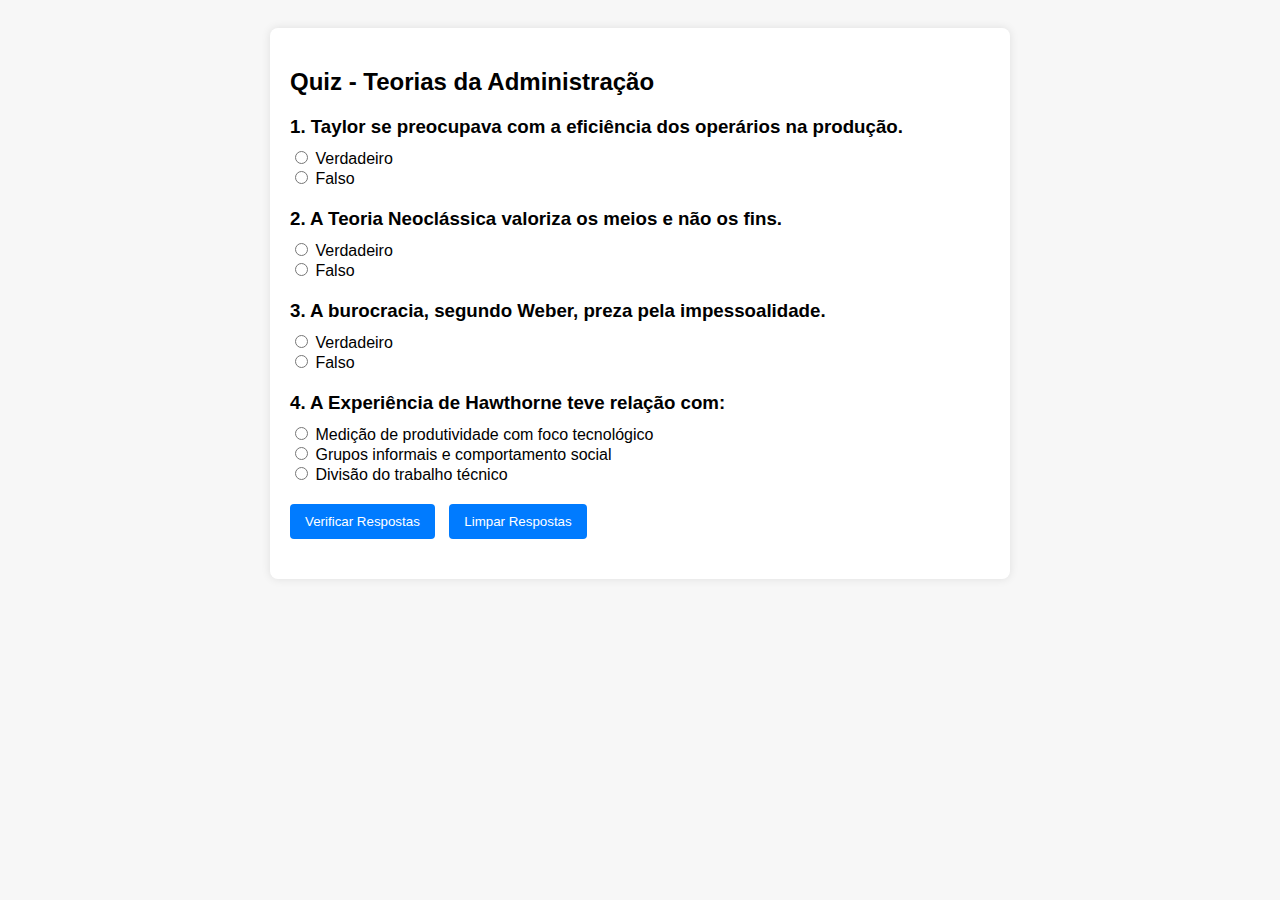
<file: index.html>
<!DOCTYPE html>
<html lang="pt-BR">
<head>
  <meta charset="UTF-8" />
  <meta name="viewport" content="width=device-width, initial-scale=1.0" />
  <title>Quiz - Teorias da Administração</title>
  <link rel="manifest" href="manifest.json">
  <script>
    if ("serviceWorker" in navigator) {
      navigator.serviceWorker.register("sw.js").then(() => {
        console.log("Service Worker registrado com sucesso.");
      });
    }
  </script>
  <link rel="stylesheet" href="style.css" />
</head>
<body>
  <div class="quiz-container">
    <h2>Quiz - Teorias da Administração</h2>
    <div id="questions"></div>
    <button onclick="checkAnswers()">Verificar Respostas</button>
    <button onclick="clearAnswers()">Limpar Respostas</button>
    <div class="result" id="result"></div>
  </div>
  <script src="script.js"></script>
</body>
</html>
</file>
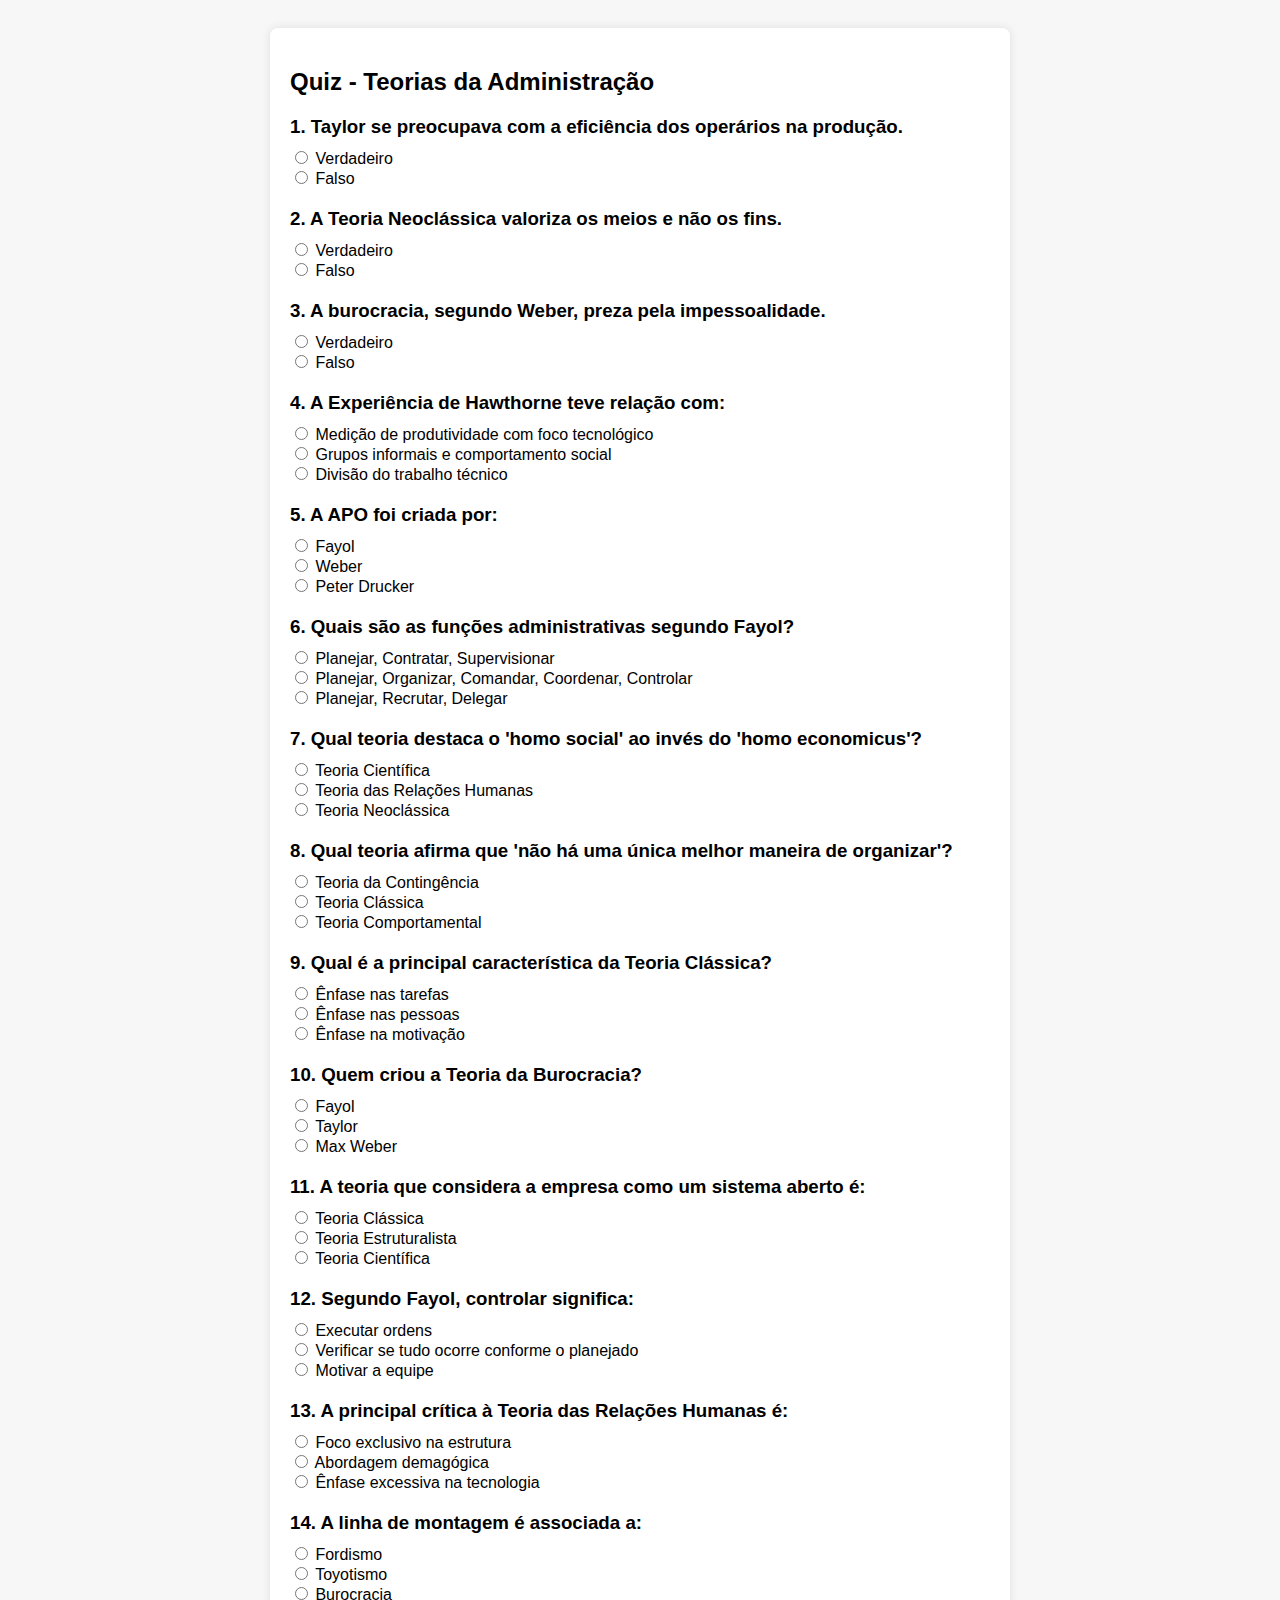
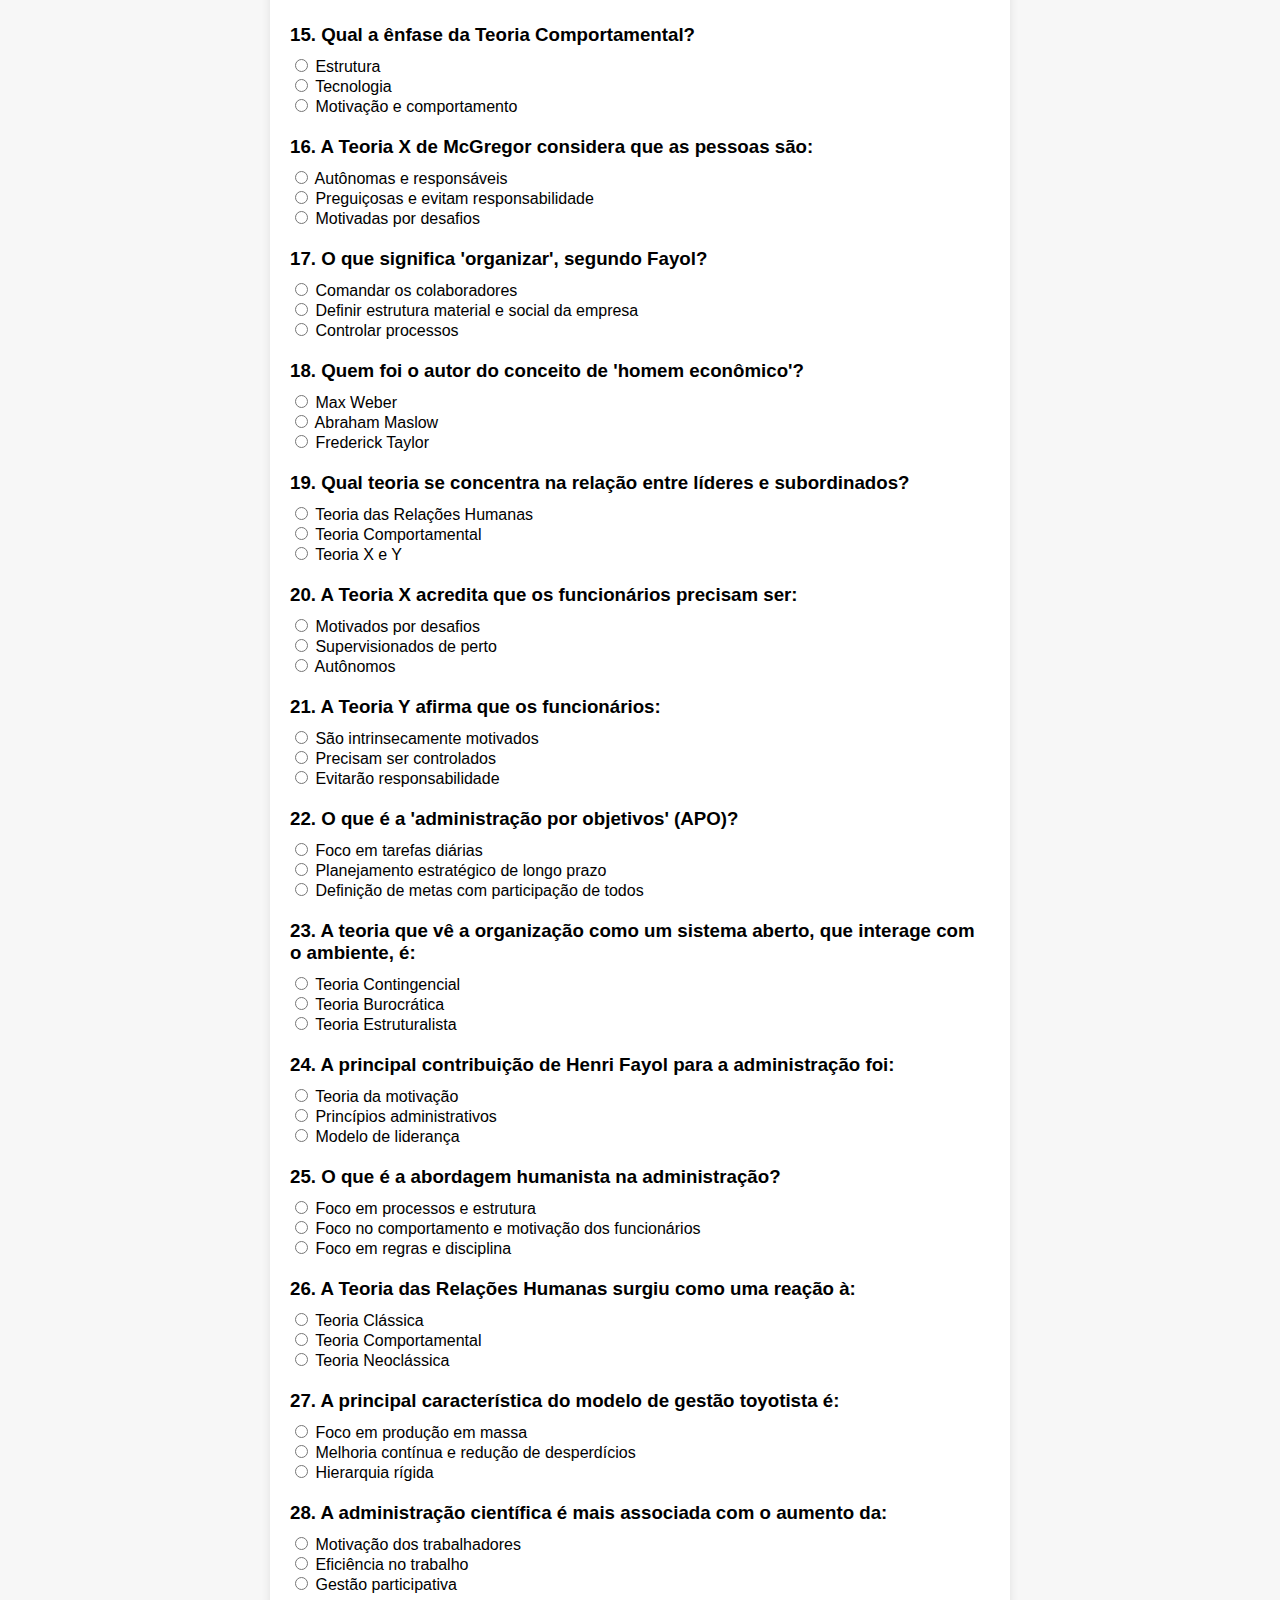
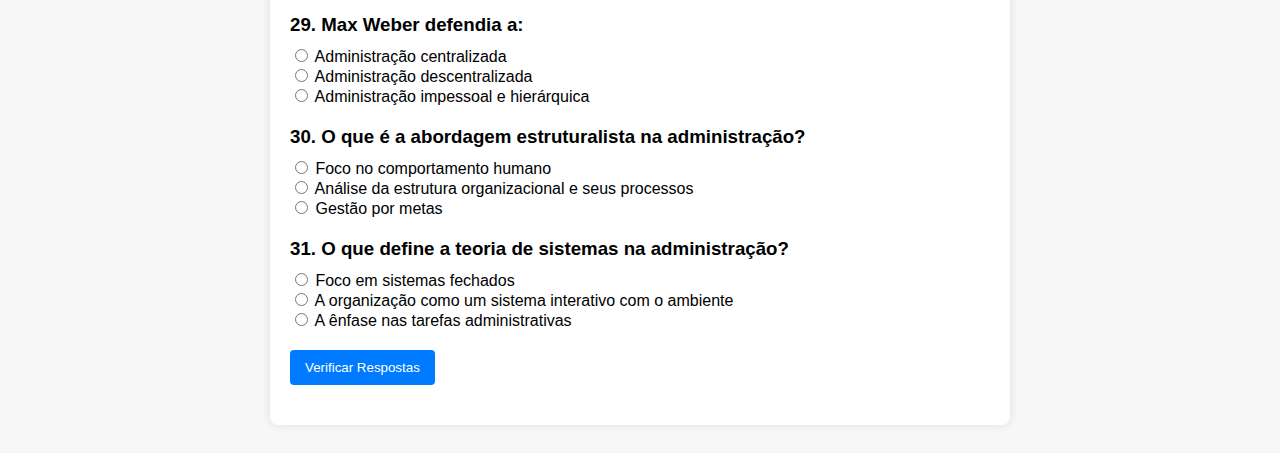
<file: !DOCTYPE html 3.html>
<!DOCTYPE html>
<html lang="pt-BR">
<head>
  <meta charset="UTF-8" />
  <meta name="viewport" content="width=device-width, initial-scale=1.0" />
  <title>Quiz - Teorias da Administração</title>
  <style>
    body {
      font-family: Arial, sans-serif;
      background-color: #f7f7f7;
      padding: 20px;
    }
    .quiz-container {
      max-width: 700px;
      margin: auto;
      background-color: white;
      padding: 20px;
      border-radius: 8px;
      box-shadow: 0 0 10px rgba(0,0,0,0.1);
    }
    .question {
      margin-bottom: 20px;
    }
    .question h3 {
      margin-bottom: 10px;
    }
    button {
      padding: 10px 15px;
      background-color: #007bff;
      color: white;
      border: none;
      border-radius: 4px;
      cursor: pointer;
    }
    button:hover {
      background-color: #0056b3;
    }
    .result {
      margin-top: 20px;
      font-weight: bold;
    }
  </style>
</head>
<body>
  <div class="quiz-container">
    <h2>Quiz - Teorias da Administração</h2>
    <div id="questions"></div>
    <button onclick="checkAnswers()">Verificar Respostas</button>
    <div class="result" id="result"></div>
  </div>
  <script>
    const questions = [
      { q: "Taylor se preocupava com a eficiência dos operários na produção.", options: ["Verdadeiro", "Falso"], correct: "Verdadeiro" },
      { q: "A Teoria Neoclássica valoriza os meios e não os fins.", options: ["Verdadeiro", "Falso"], correct: "Falso" },
      { q: "A burocracia, segundo Weber, preza pela impessoalidade.", options: ["Verdadeiro", "Falso"], correct: "Verdadeiro" },
      { q: "A Experiência de Hawthorne teve relação com:", options: ["Medição de produtividade com foco tecnológico", "Grupos informais e comportamento social", "Divisão do trabalho técnico"], correct: "Grupos informais e comportamento social" },
      { q: "A APO foi criada por:", options: ["Fayol", "Weber", "Peter Drucker"], correct: "Peter Drucker" },
      { q: "Quais são as funções administrativas segundo Fayol?", options: ["Planejar, Contratar, Supervisionar", "Planejar, Organizar, Comandar, Coordenar, Controlar", "Planejar, Recrutar, Delegar"], correct: "Planejar, Organizar, Comandar, Coordenar, Controlar" },
      { q: "Qual teoria destaca o 'homo social' ao invés do 'homo economicus'?", options: ["Teoria Científica", "Teoria das Relações Humanas", "Teoria Neoclássica"], correct: "Teoria das Relações Humanas" },
      { q: "Qual teoria afirma que 'não há uma única melhor maneira de organizar'?", options: ["Teoria da Contingência", "Teoria Clássica", "Teoria Comportamental"], correct: "Teoria da Contingência" },
      { q: "Qual é a principal característica da Teoria Clássica?", options: ["Ênfase nas tarefas", "Ênfase nas pessoas", "Ênfase na motivação"], correct: "Ênfase nas tarefas" },
      { q: "Quem criou a Teoria da Burocracia?", options: ["Fayol", "Taylor", "Max Weber"], correct: "Max Weber" },
      { q: "A teoria que considera a empresa como um sistema aberto é:", options: ["Teoria Clássica", "Teoria Estruturalista", "Teoria Científica"], correct: "Teoria Estruturalista" },
      { q: "Segundo Fayol, controlar significa:", options: ["Executar ordens", "Verificar se tudo ocorre conforme o planejado", "Motivar a equipe"], correct: "Verificar se tudo ocorre conforme o planejado" },
      { q: "A principal crítica à Teoria das Relações Humanas é:", options: ["Foco exclusivo na estrutura", "Abordagem demagógica", "Ênfase excessiva na tecnologia"], correct: "Abordagem demagógica" },
      { q: "A linha de montagem é associada a:", options: ["Fordismo", "Toyotismo", "Burocracia"], correct: "Fordismo" },
      { q: "Qual a ênfase da Teoria Comportamental?", options: ["Estrutura", "Tecnologia", "Motivação e comportamento"], correct: "Motivação e comportamento" },
      { q: "A Teoria X de McGregor considera que as pessoas são:", options: ["Autônomas e responsáveis", "Preguiçosas e evitam responsabilidade", "Motivadas por desafios"], correct: "Preguiçosas e evitam responsabilidade" },
      { q: "O que significa 'organizar', segundo Fayol?", options: ["Comandar os colaboradores", "Definir estrutura material e social da empresa", "Controlar processos"], correct: "Definir estrutura material e social da empresa" },
      { q: "Quem foi o autor do conceito de 'homem econômico'?", options: ["Max Weber", "Abraham Maslow", "Frederick Taylor"], correct: "Frederick Taylor" },
      { q: "Qual teoria se concentra na relação entre líderes e subordinados?", options: ["Teoria das Relações Humanas", "Teoria Comportamental", "Teoria X e Y"], correct: "Teoria das Relações Humanas" },
      { q: "A Teoria X acredita que os funcionários precisam ser:", options: ["Motivados por desafios", "Supervisionados de perto", "Autônomos"], correct: "Supervisionados de perto" },
      { q: "A Teoria Y afirma que os funcionários:", options: ["São intrinsecamente motivados", "Precisam ser controlados", "Evitarão responsabilidade"], correct: "São intrinsecamente motivados" },
      { q: "O que é a 'administração por objetivos' (APO)?", options: ["Foco em tarefas diárias", "Planejamento estratégico de longo prazo", "Definição de metas com participação de todos"], correct: "Definição de metas com participação de todos" },
      { q: "A teoria que vê a organização como um sistema aberto, que interage com o ambiente, é:", options: ["Teoria Contingencial", "Teoria Burocrática", "Teoria Estruturalista"], correct: "Teoria Contingencial" },
      { q: "A principal contribuição de Henri Fayol para a administração foi:", options: ["Teoria da motivação", "Princípios administrativos", "Modelo de liderança"], correct: "Princípios administrativos" },
      { q: "O que é a abordagem humanista na administração?", options: ["Foco em processos e estrutura", "Foco no comportamento e motivação dos funcionários", "Foco em regras e disciplina"], correct: "Foco no comportamento e motivação dos funcionários" },
      { q: "A Teoria das Relações Humanas surgiu como uma reação à:", options: ["Teoria Clássica", "Teoria Comportamental", "Teoria Neoclássica"], correct: "Teoria Clássica" },
      { q: "A principal característica do modelo de gestão toyotista é:", options: ["Foco em produção em massa", "Melhoria contínua e redução de desperdícios", "Hierarquia rígida"], correct: "Melhoria contínua e redução de desperdícios" },
      { q: "A administração científica é mais associada com o aumento da:", options: ["Motivação dos trabalhadores", "Eficiência no trabalho", "Gestão participativa"], correct: "Eficiência no trabalho" },
      { q: "Max Weber defendia a:", options: ["Administração centralizada", "Administração descentralizada", "Administração impessoal e hierárquica"], correct: "Administração impessoal e hierárquica" },
      { q: "O que é a abordagem estruturalista na administração?", options: ["Foco no comportamento humano", "Análise da estrutura organizacional e seus processos", "Gestão por metas"], correct: "Análise da estrutura organizacional e seus processos" },
      { q: "O que define a teoria de sistemas na administração?", options: ["Foco em sistemas fechados", "A organização como um sistema interativo com o ambiente", "A ênfase nas tarefas administrativas"], correct: "A organização como um sistema interativo com o ambiente" }
    ];

    const questionsContainer = document.getElementById("questions");
    questions.forEach((item, index) => {
      const div = document.createElement("div");
      div.className = "question";
      div.innerHTML = `<h3>${index + 1}. ${item.q}</h3>` +
        item.options.map(opt => `
          <label><input type="radio" name="q${index + 1}" value="${opt}" /> ${opt}</label><br />
        `).join("");
      questionsContainer.appendChild(div);
    });

    function checkAnswers() {
      let score = 0;
      questions.forEach((item, index) => {
        const selected = document.querySelector(`input[name="q${index + 1}"]:checked`);
        if (selected && selected.value === item.correct) {
          score++;
        }
      });
      document.getElementById("result").textContent = `Você acertou ${score} de ${questions.length} questões.`;
    }
  </script>
</body>
</html>
</file>
<file: style.css>
body {
  font-family: Arial, sans-serif;
  background-color: #f7f7f7;
  padding: 20px;
}
.quiz-container {
  max-width: 700px;
  margin: auto;
  background-color: white;
  padding: 20px;
  border-radius: 8px;
  box-shadow: 0 0 10px rgba(0,0,0,0.1);
}
.question {
  margin-bottom: 20px;
}
.question h3 {
  margin-bottom: 10px;
}
button {
  margin-right: 10px;
  padding: 10px 15px;
  background-color: #007bff;
  color: white;
  border: none;
  border-radius: 4px;
  cursor: pointer;
}
button:hover {
  background-color: #0056b3;
}
.result {
  margin-top: 20px;
  font-weight: bold;
}
.incorrect {
  color: red;
}
</file>
